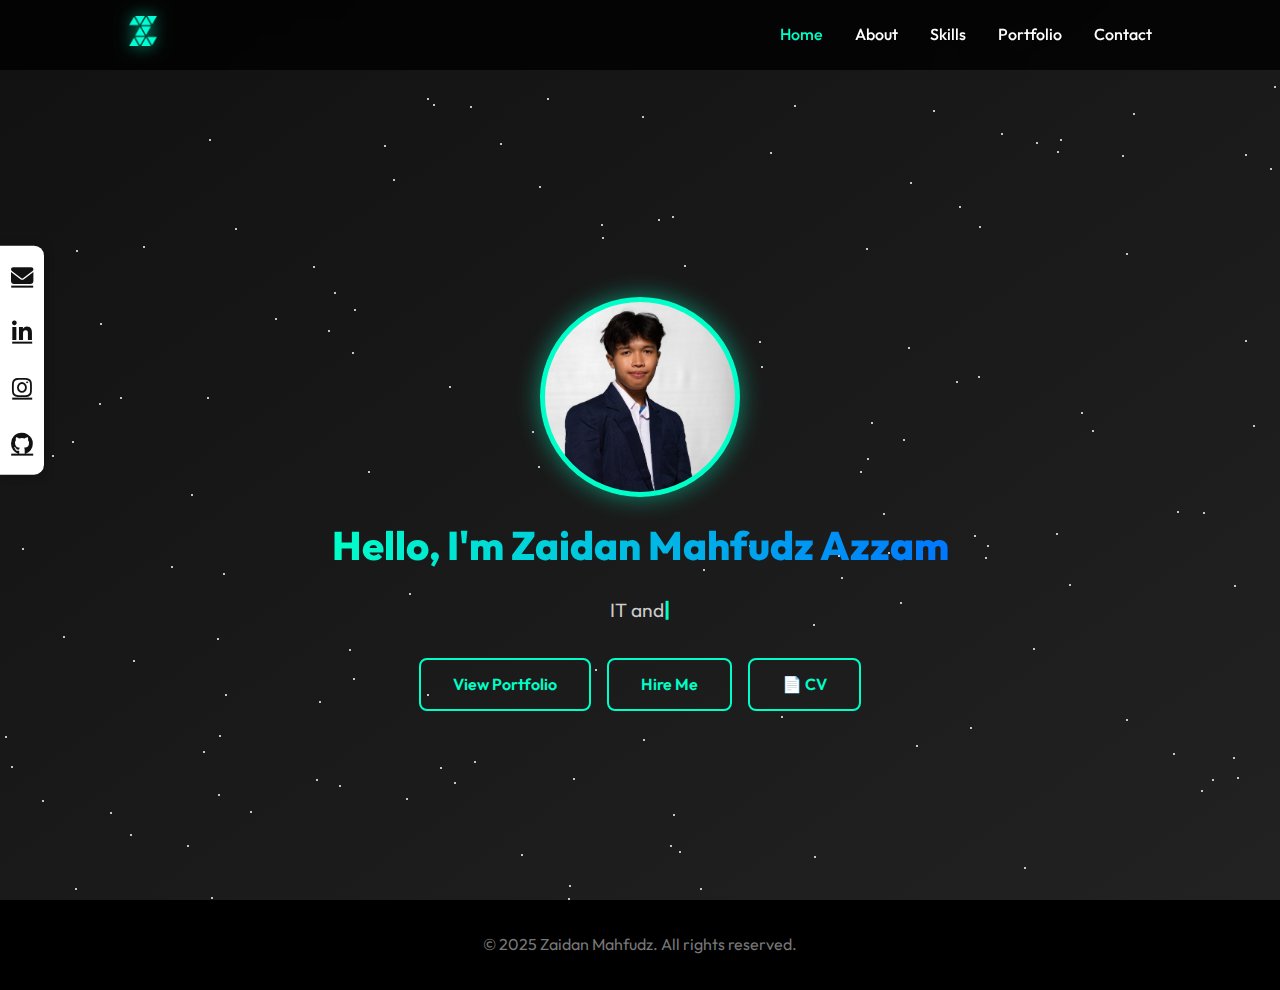
<file: index.html>
<!DOCTYPE html>
<html lang="en">
<head>
  <meta charset="UTF-8" />
  <meta name="viewport" content="width=device-width, initial-scale=1.0" />
  <title>
    <img src="assets/icons/z.png"/>
  </title>
  <link href="https://fonts.googleapis.com/css2?family=Outfit:wght@400;600;800&display=swap" rel="stylesheet">
  <link rel="stylesheet" href="CSS/style.css">
  <link rel="stylesheet" href="https://cdnjs.cloudflare.com/ajax/libs/font-awesome/6.5.0/css/all.min.css">
  <link rel="stylesheet" href="https://unpkg.com/aos@2.3.1/dist/aos.css" />
</head>
<body>
  <header>
    <div class="stack-logo">
      <img src="assets/icons/z.png"/>
    </div>
    <nav class="nav-links">
      <ul>
        <li><a href="index.html" class="active">Home</a></li>
        <li><a href="about.html">About</a></li>
        <li><a href="skills.html">Skills</a></li>
        <li><a href="portfolio.html">Portfolio</a></li>
        <li><a href="contact.html">Contact</a></li>
      </ul>
    </nav>
    <div class="hamburger" id="hamburger">
  <span></span>
  <span></span>
  <span></span>
</div>
<nav class="nav-menu" id="navMenu">
  <a href="index.html">Home</a>
  <a href="about.html">About</a>
  <a href="skills.html">Skills</a>
  <a href="portfolio.html">Portfolio</a>
  <a href="contact.html">Contact</a>
</nav>
  </header>

  <section id="home" class="hero" data-aos="zoom-in">
    <div class="stars" id="stars-container"></div>
    <div class="photo-mask"></div>
    <h2>Hello, I'm Zaidan Mahfudz Azzam</h2>
    <p class="hero-subtitle">
      <span id="typing-text"></span><span class="cursor">|</span>
    </p>
    <div class="buttons">
      <a href="portfolio.html">View Portfolio</a>
      <a href="contact.html">Hire Me</a>
      <a href="assets/CV_Zaidan_Mahfudz_Azzam.pdf" download class="btn">📄 CV</a>
    </div>
  <div class="social-sidebar">
  <a href="mailto:zaidanmahfudz26@gmail.com" target="_blank"><i class="fas fa-envelope"></i></a>
  <a href="https://linkedin.com/in/zaidanmahfudz" target="_blank"><i class="fab fa-linkedin-in"></i></a>
  <a href="https://instagram.com/zaanmhfdz" target="_blank"><i class="fab fa-instagram"></i></a>
  <a href="https://github.com/ZaanmaVerse" target="_blank"><i class="fab fa-github"></i></a>
  </div>
  </section>

  <footer>
    &copy; 2025 Zaidan Mahfudz. All rights reserved.
  </footer>

  <script src="https://unpkg.com/aos@2.3.1/dist/aos.js"></script>
  <script src="JS/script.js"></script>
  <script>
    AOS.init({ duration: 1200, once: true });
  </script>
</body>
</html>
</file>
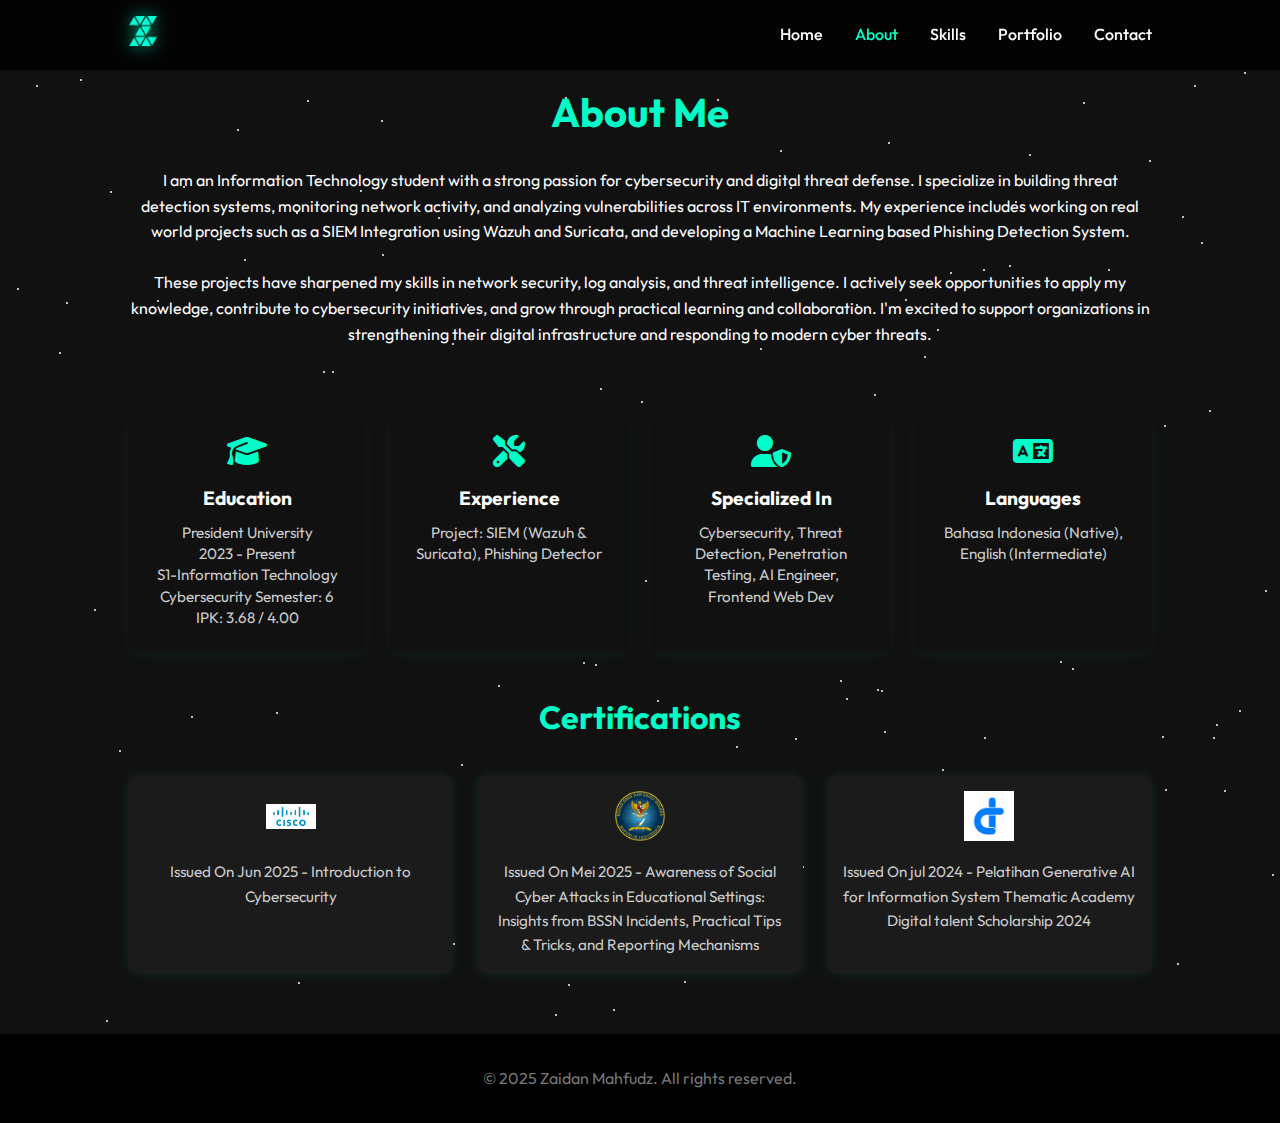
<file: about.html>
<!DOCTYPE html>
<html lang="en">
<head>
  <meta charset="UTF-8" />
  <meta name="viewport" content="width=device-width, initial-scale=1.0" />
  <title>Zaidan Mahfudz - Website Portfolio</title>
  <link href="https://fonts.googleapis.com/css2?family=Outfit:wght@400;600;800&display=swap" rel="stylesheet">
  <link rel="stylesheet" href="CSS/style.css">
  <link rel="stylesheet" href="https://cdnjs.cloudflare.com/ajax/libs/font-awesome/6.5.0/css/all.min.css">
  <link rel="stylesheet" href="https://unpkg.com/aos@2.3.1/dist/aos.css" />
  <link rel="icon" type="image/x-icon" href="assets/icons/favicon.ico">
</head>
<body>
  <header>
    <div class="stack-logo">
      <img src="assets/icons/z.png"/>
    </div>
    <nav class="nav-links">
      <ul>
        <li><a href="index.html">Home</a></li>
        <li><a href="about.html" class="active">About</a></li>
        <li><a href="skills.html">Skills</a></li>
        <li><a href="portfolio.html">Portfolio</a></li>
        <li><a href="contact.html">Contact</a></li>
      </ul>
    </nav>
    <div class="hamburger" id="hamburger">
  <span></span>
  <span></span>
  <span></span>
</div>
<nav class="nav-menu" id="navMenu">
  <a href="index.html">Home</a>
  <a href="about.html">About</a>
  <a href="skills.html">Skills</a>
  <a href="portfolio.html">Portfolio</a>
  <a href="contact.html">Contact</a>
</nav>
  </header>

  <section id="about" data-aos="fade-up" class="badges">
    <div class="stars" id="stars-container"></div>
    <h2>About Me</h2>
    <p>
      I am an Information Technology student with a strong passion for cybersecurity and digital threat defense.
      I specialize in building threat detection systems, monitoring network activity, and analyzing vulnerabilities across IT environments. 
      My experience includes working on real world projects such as a SIEM Integration using Wazuh and Suricata, and developing a Machine Learning based Phishing Detection System.
    </p>
    <br>
    <p>
      These projects have sharpened my skills in network security, log analysis, and threat intelligence. 
      I actively seek opportunities to apply my knowledge, contribute to cybersecurity initiatives, and grow through practical learning and collaboration. 
      I'm excited to support organizations in strengthening their digital infrastructure and responding to modern cyber threats.
    </p>
    <div class="summary-cards">
  <div class="card">
    <i class="fas fa-graduation-cap"></i>
    <h4>Education</h4>
    <p>President University</p>
    <p>2023 - Present</p>
    <p>S1-Information Technology</p>
    <p>Cybersecurity Semester: 6</p>
    <p>IPK: 3.68 / 4.00</p>
  </div>
  <div class="card">
    <i class="fas fa-tools"></i>
    <h4>Experience</h4>
    <p>Project: SIEM (Wazuh & Suricata), Phishing Detector</p>
  </div>
  <div class="card">
    <i class="fas fa-user-shield"></i>
    <h4>Specialized In</h4>
    <p>Cybersecurity, Threat Detection, Penetration Testing, AI Engineer, Frontend Web Dev</p>
  </div>
  <div class="card">
    <i class="fas fa-language"></i>
    <h4>Languages</h4>
    <p>Bahasa Indonesia (Native), English (Intermediate)</p>
  </div>
  </div>
    <h2></h2>
    <h2 class="section-title">Certifications</h2>
  <div class="badge-grid">
    <div class="badge-item">
      <img src="assets/images/cisco.png" alt="Cisco Certified">
      <span>Issued On Jun 2025 - Introduction to Cybersecurity</span>
    </div>
    <div class="badge-item">
      <img src="assets/images/BSSN.png" alt="BSS Certified">
      <span>
        Issued On Mei 2025 - Awareness of Social Cyber Attacks in Educational Settings: Insights from BSSN Incidents, Practical Tips & Tricks, and Reporting Mechanisms</span>
    </div>
    <div class="badge-item">
      <img src="assets/images/digitalent.png" alt="DigitalentXKominfo Certified">
      <span>
        Issued On jul 2024 - Pelatihan Generative AI for Information System Thematic Academy Digital talent Scholarship 2024</span>
    </div>
  </div>
  </section>

  <footer>
    &copy; 2025 Zaidan Mahfudz. All rights reserved.
  </footer>

  <script src="https://unpkg.com/aos@2.3.1/dist/aos.js"></script>
  <script src="JS/script.js"></script>
  <script>
    AOS.init({ duration: 1200, once: true });
  </script>
</body>
</html>
</file>
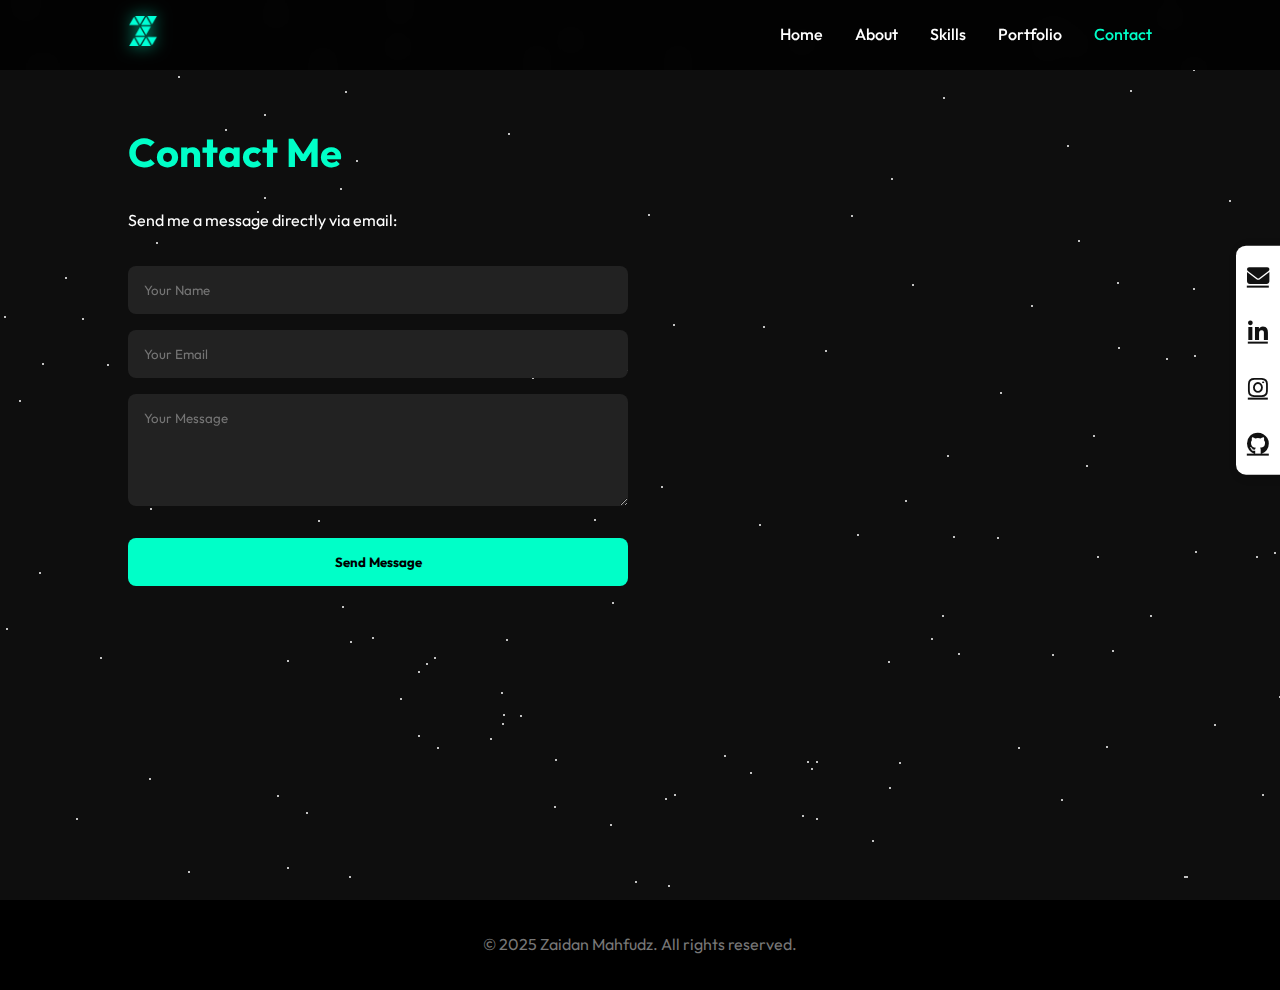
<file: contact.html>
<!DOCTYPE html>
<html lang="en">
<head>
  <meta charset="UTF-8" />
  <meta name="viewport" content="width=device-width, initial-scale=1.0" />
  <title>Zaidan Mahfudz - Website Portfolio</title>
  <link href="https://fonts.googleapis.com/css2?family=Outfit:wght@400;600;800&display=swap" rel="stylesheet">
  <link rel="stylesheet" href="CSS/style.css">
  <link rel="stylesheet" href="https://cdnjs.cloudflare.com/ajax/libs/font-awesome/6.5.0/css/all.min.css">
  <link rel="stylesheet" href="https://unpkg.com/aos@2.3.1/dist/aos.css" />
  <link rel="icon" type="image/x-icon" href="assets/icons/favicon.ico">
</head>
<body>
  <header>
    <div class="stack-logo">
      <img src="assets/icons/z.png"/>
    </div>
    <nav class="nav-links">
      <ul>
        <li><a href="index.html">Home</a></li>
        <li><a href="about.html">About</a></li>
        <li><a href="skills.html">Skills</a></li>
        <li><a href="portfolio.html">Portfolio</a></li>
        <li><a href="contact.html" class="active">Contact</a></li>
      </ul>
    </nav>
    <div class="hamburger" id="hamburger">
  <span></span>
  <span></span>
  <span></span>
</div>
<nav class="nav-menu" id="navMenu">
  <a href="index.html">Home</a>
  <a href="about.html">About</a>
  <a href="skills.html">Skills</a>
  <a href="portfolio.html">Portfolio</a>
  <a href="contact.html">Contact</a>
</nav>
  </header>

  <section id="contact" class="contact-section" data-aos="fade-down">
    <div class="stars" id="stars-container"></div>
  <div class="contact-container">
  <h2>Contact Me</h2>
  <p>Send me a message directly via email:</p>
  
  <form action="https://formspree.io/f/mrbkoqep" method="POST" class="contact-form">
    <input type="text" name="name" placeholder="Your Name" required />
    <input type="email" name="email" placeholder="Your Email" required />
    <textarea name="message" placeholder="Your Message" rows="5" required></textarea>
    <div class="g-recaptcha" data-sitekey="6LfjgnErAAAAANVJCUmGRXTkFFRz7ufK6s6azGpB"></div>
    <button type="submit">Send Message</button>
  </form>
  </div>
    
  <div class="social-sidebar1">
  <a href="mailto:zaidanmahfudz26@gmail.com" target="_blank"><i class="fas fa-envelope"></i></a>
  <a href="https://linkedin.com/in/zaidanmahfudz" target="_blank"><i class="fab fa-linkedin-in"></i></a>
  <a href="https://instagram.com/zaanmhfdz" target="_blank"><i class="fab fa-instagram"></i></a>
  <a href="https://github.com/ZaanmaVerse" target="_blank"><i class="fab fa-github"></i></a>
  </div>
  </section>

  <footer>
    &copy; 2025 Zaidan Mahfudz. All rights reserved.
  </footer>

  <script src="https://unpkg.com/aos@2.3.1/dist/aos.js"></script>
  <script src="https://www.google.com/recaptcha/api.js" async defer></script>
  <script src="JS/script.js"></script>
  <script src="JS/script.js"></script>
  <script>
    AOS.init({ duration: 1200, once: true });
  </script>
</body>
</html>
</file>
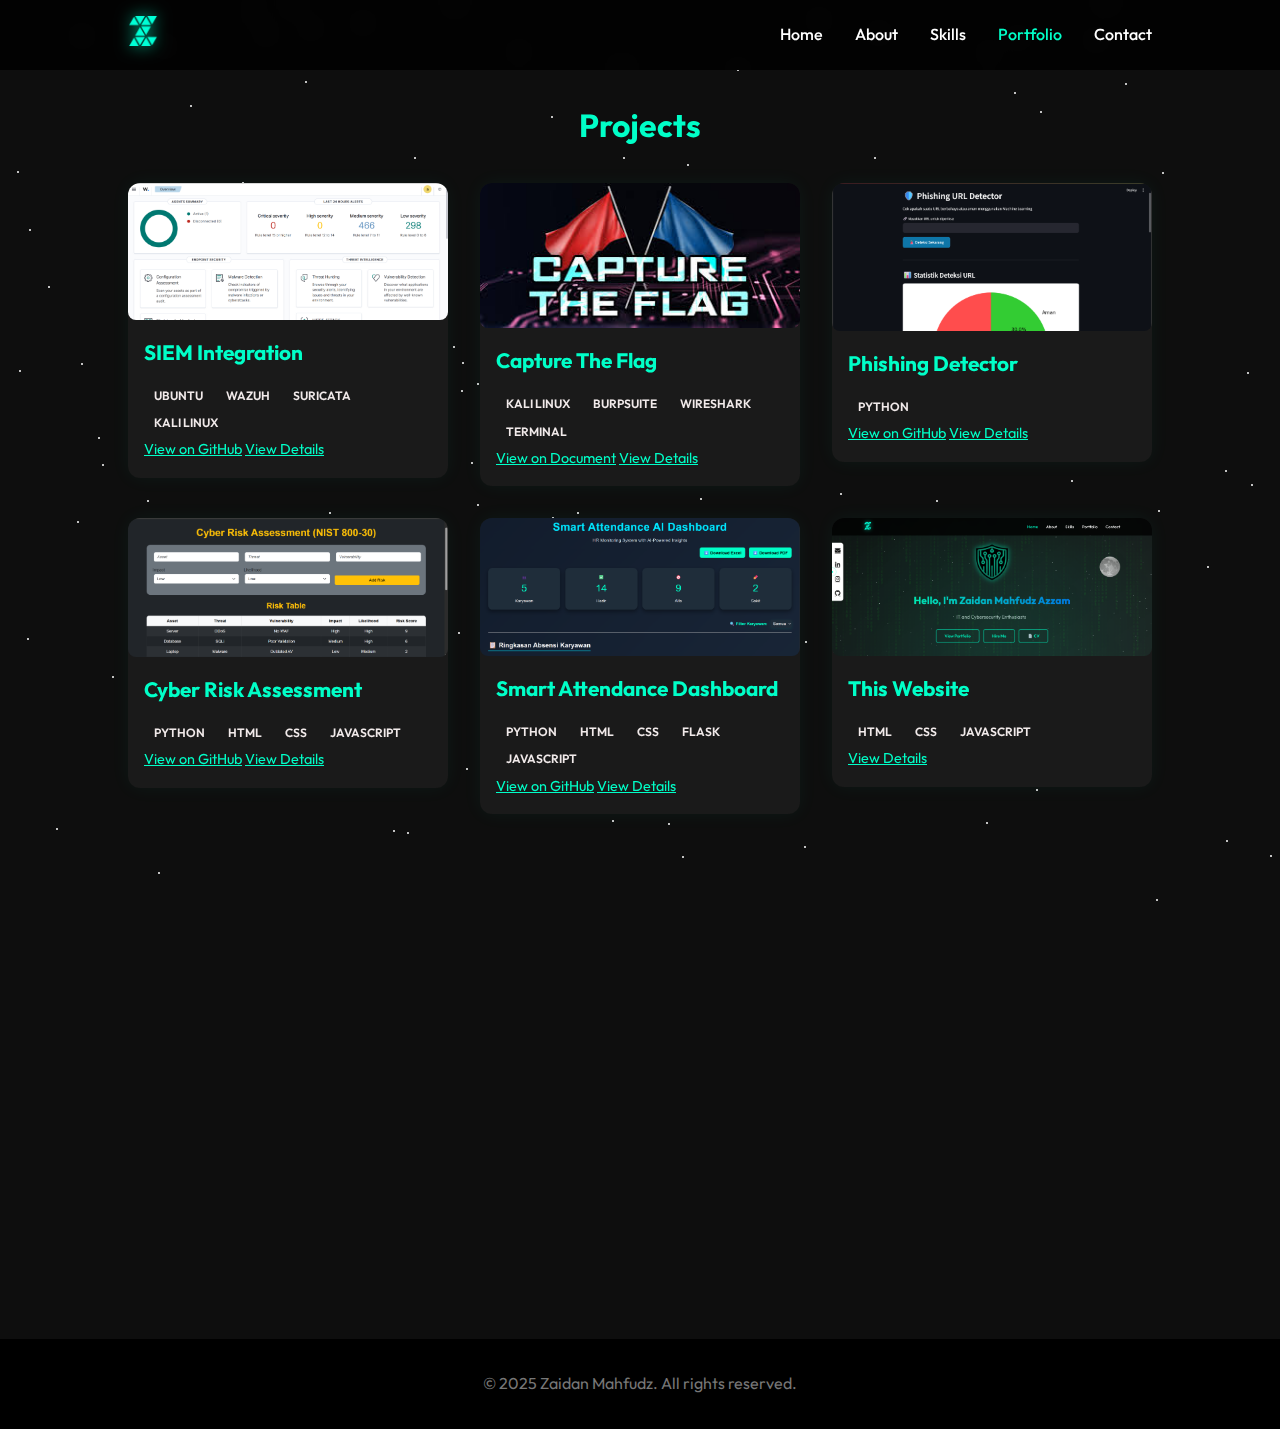
<file: portfolio.html>
<!DOCTYPE html>
<html lang="en">
<head>
  <meta charset="UTF-8" />
  <meta name="viewport" content="width=device-width, initial-scale=1.0" />
  <title>Zaidan Mahfudz - Website Portfolio</title>
  <link href="https://fonts.googleapis.com/css2?family=Outfit:wght@400;600;800&display=swap" rel="stylesheet">
  <link rel="stylesheet" href="CSS/style.css">
  <link rel="stylesheet" href="https://cdnjs.cloudflare.com/ajax/libs/font-awesome/6.5.0/css/all.min.css">
  <link rel="stylesheet" href="https://unpkg.com/aos@2.3.1/dist/aos.css" />
  <link rel="icon" type="image/x-icon" href="assets/icons/favicon.ico">
</head>
<body>
  <div class="cursor-dot"></div>
  <div class="cursor-outline"></div>

  <header>
    <div class="stack-logo">
      <img src="assets/icons/z.png"/>
    </div>
    <nav class="nav-links">
      <ul>
        <li><a href="index.html">Home</a></li>
        <li><a href="about.html">About</a></li>
        <li><a href="skills.html">Skills</a></li>
        <li><a href="portfolio.html" class="active">Portfolio</a></li>
        <li><a href="contact.html">Contact</a></li>
      </ul>
    </nav>
    <div class="hamburger" id="hamburger">
  <span></span>
  <span></span>
  <span></span>
</div>
<nav class="nav-menu" id="navMenu">
  <a href="index.html">Home</a>
  <a href="about.html">About</a>
  <a href="skills.html">Skills</a>
  <a href="portfolio.html">Portfolio</a>
  <a href="contact.html">Contact</a>
</nav>
  </header>

  <section id="portfolio">
    <div class="stars" id="stars-container"></div>
    <h2 class="section-title" data-aos="zoom-out">Projects</h2>
    <div class="project-grid">
      <div class="project-card" data-aos="zoom-out" onclick="openModal('modal1')">
        <div class="project-image-container">
          <img src="assets/images/wazuh.png" alt="Wazuh SIEM">
        </div>
        <div class="card-content">
          <h3>SIEM Integration</h3>
          <div class="tech-badges">
            <span class="badge logo">UBUNTU</span>
            <span class="badge logo">WAZUH</span>
            <span class="badge logo">SURICATA</span>
            <span class="badge logo">KALI LINUX</span>
          </div>
          <a href="https://github.com/ZaanmaVerse/Wazuh-setup-lab" target="_blank">View on GitHub</a>
          <a href="#details" class="view-details-link">View Details</a>
        </div>
      </div>
      <div class="project-card" data-aos="zoom-out" onclick="openModal('modal2')">
        <div class="project-image-container">
          <img src="assets/images/CTF.jpeg" alt="Chatbot UMKM">
        </div>
        <div class="card-content">
          <h3>Capture The Flag</h3>
          <div class="tech-badges">
            <span class="badge logo">KALI LINUX</span>
            <span class="badge logo">BURPSUITE</span>
            <span class="badge logo">WIRESHARK</span>
            <span class="badge logo">TERMINAL</span>
          </div>
          <a href="https://drive.google.com/file/d/1idkpjALi8a_qTMUIl29eH6oU8L3_DmKQ/view?usp=sharing">View on Document</a>
          <a href="#details" class="view-details-link">View Details</a>
        </div>
      </div>
      <div class="project-card" data-aos="zoom-out" onclick="openModal('modal3')">
        <div class="project-image-container">
          <img src="assets/images/phising.png" alt="Phishing Detector">
        </div>
        <div class="card-content">
          <h3>Phishing Detector</h3>
          <div class="tech-badges">
            <span class="badge logo">PYTHON</span>
          </div>
          <a href="https://github.com/ZaanmaVerse/Phishing-detector" target="_blank">View on GitHub</a>
          <a href="#details" class="view-details-link">View Details</a>
        </div>
      </div>
      <div class="project-card" data-aos="zoom-out" onclick="openModal('modal4')">
        <div class="project-image-container">
          <img src="assets/images/Risk Assessment.png" alt="Phishing Detector">
        </div>
        <div class="card-content">
          <h3>Cyber Risk Assessment</h3>
          <div class="tech-badges">
            <span class="badge logo">PYTHON</span>
            <span class="badge logo">HTML</span>
            <span class="badge logo">CSS</span>
            <span class="badge logo">JAVASCRIPT</span>
          </div>
          <a href="https://github.com/ZaanmaVerse/cyber-risk-assessment" target="_blank">View on GitHub</a>
          <a href="#details" class="view-details-link">View Details</a>
        </div>
      </div>
      <div class="project-card" data-aos="zoom-out" onclick="openModal('modal5')">
        <div class="project-image-container">
          <img src="assets/images/AI.png" alt="Smart Attendance Dashboard">
        </div>
        <div class="card-content">
          <h3>Smart Attendance Dashboard</h3>
          <div class="tech-badges">
            <span class="badge logo">PYTHON</span>
            <span class="badge logo">HTML</span>
            <span class="badge logo">CSS</span>
            <span class="badge logo">FLASK</span>
            <span class="badge logo">JAVASCRIPT</span>
          </div>
          <a href="https://github.com/ZaanmaVerse/Smart-Attendance-Dashboard" target="_blank">View on GitHub</a>
          <a href="#details" class="view-details-link">View Details</a>
        </div>
      </div>
      <div class="project-card" data-aos="zoom-out" onclick="openModal('modal6')">
        <div class="project-image-container">
          <img src="assets/images/WebPorto.png" alt="This Website">
        </div>
        <div class="card-content">
          <h3>This Website</h3>
          <div class="tech-badges">
            <span class="badge logo">HTML</span>
            <span class="badge logo">CSS</span>
            <span class="badge logo">JAVASCRIPT</span>
          </div>
          <a href="#details" class="view-details-link">View Details</a>
        </div>
      </div>
      <div class="project-card" data-aos="zoom-out" onclick="openModal('modal7')">
        <div class="project-image-container">
          <img src="assets/images/Wumpus.png" alt="Wumpus Game">
        </div>
        <div class="card-content">
          <h3>Wumpus Game</h3>
          <div class="tech-badges">
            <span class="badge logo">HTML</span>
            <span class="badge logo">CSS</span>
            <span class="badge logo">JAVASCRIPT</span>
          </div>
          <a href="https://github.com/kunospw/wumpus-world" target="_blank">View on GitHub</a>
          <a href="#details" class="view-details-link">View Details</a>
        </div>
      </div>
      <div class="project-card" data-aos="zoom-out" onclick="openModal('modal8')">
        <div class="project-image-container">
          <img src="assets/images/cat.gif" alt="TO-BE ADDED">
        </div>
        <div class="card-content">
          <h3>TO-BE ADDED</h3>
          <a href="#">Coming Soon</a>
          <a href="#details" class="view-details-link">View Details</a>
        </div>
      </div>
      <div class="project-card" data-aos="zoom-out" onclick="openModal('modal9')">
        <div class="project-image-container">
          <img src="assets/images/cat1.gif" alt="TO-BE ADDED">
        </div>
        <div class="card-content">
          <h3>TO-BE ADDED</h3>
          <a href="#">Coming Soon</a>
          <a href="#details" class="view-details-link">View Details</a>
        </div>
      </div>
    </div>
  </div>

  <div id="modal1" class="modal">
    <div class="modal-content">
      <span class="close" onclick="closeModal('modal1')">&times;</span>
      <h3 class="modal-title">SIEM Integration</h3>
      <img src="assets/images/Wazuhx.png" alt="Detail Project 1" style="width:100%;margin-top:1rem;border-radius:8px;">
      <p>This project demonstrates the integration of Wazuh (HIDS) and Suricata (NIDS) in a simulated lab environment to detect and analyze security threats in real-time.</p>
      <div class="tech-badges">
            <span class="badge logo">UBUNTU</span>
            <span class="badge logo">WAZUH</span>
            <span class="badge logo">SURICATA</span>
            <span class="badge logo">kALI LINUX</span>
          </div>
    </div>
  </div>

  <div id="modal2" class="modal">
    <div class="modal-content">
      <span class="close" onclick="closeModal('modal2')">&times;</span>
      <h3 class="modal-title">Capture The Flag</h3>
      <img src="assets/images/capture-the-flag.png" alt="Detail Project 2" style="width:100%;margin-top:1rem;border-radius:8px;">
      <p>This Capture The Flag (CTF) event is designed as a comprehensive learning platform to develop and assess practical skills across various domains of cybersecurity. The challenges are categorized into key areas, each representing a distinct field of expertise. The Web Exploitation category includes tasks such as gottagofast, broken-eh, and Recruitprogrammer, which focus on identifying and exploiting vulnerabilities in web applications, including SQL Injection, Command Injection, and misconfigurations in authentication and authorization mechanisms. The OSINT (Open Source Intelligence) category, with challenges like Find My Friend and namejumpheadbang, emphasizes the ability to gather information from publicly accessible sources such as social media and websites, closely reflecting real-world cyber investigation techniques. Meanwhile, the Cryptography category, represented by challenges like XORry and Triple Threat, engages participants in solving both classical and modern encryption puzzles, often involving weaknesses in symmetric ciphers and flawed RSA implementations.
The Forensics category immerses participants in complex digital investigation scenarios involving disk images (AD1), network captures (PCAP), and multimedia files, where they apply skills such as metadata analysis (EXIF), data carving, steganographic detection, and log interpretation. The Miscellaneous category introduces logic-based and non-conventional challenges that test participants' lateral thinking and creativity beyond standard technical frameworks.
Overall, this CTF is structured to build critical competencies such as vulnerability analysis, manual exploitation, and proficiency with industry-standard tools including Burp Suite, Wireshark, FTK Imager, Steghide, Python, and HxD. Participants not only learn how to detect and understand system weaknesses but also practice safe exploitation techniques to retrieve sensitive data such as flags. With its holistic and realistic approach, this CTF serves as an ideal medium for anyone seeking to deepen their hands-on understanding of cybersecurity from offensive, defensive, and investigative perspectives.</p>
      <div class="tech-badges">
        <span class="badge logo">KALI LINUX</span>
        <span class="badge logo">BURPSUITE</span>
        <span class="badge logo">WIRESHARK</span>
        <span class="badge logo">TERMINAL</span>
      </div>
    </div>
  </div>

  <div id="modal3" class="modal">
    <div class="modal-content">
      <span class="close" onclick="closeModal('modal3')">&times;</span>
      <h3 class="modal-title">Phishing Detector</h3>
      <img src="assets/images/PhisingDX.png" alt="Detail Project 3" style="width:100%;margin-top:1rem;border-radius:8px;">
      <p>Phishing Detector is a Machine Learning-based project developed to detect phishing attacks through both URLs and email content. This project aims to help individuals and organizations identify potential cyber threats automatically and efficiently.

The system is built using the Python programming language, utilizing Machine Learning algorithms (Scikit-learn) to learn patterns from existing phishing datasets. For URL detection, features such as URL length, the number of suspicious symbols, and domain structure are analyzed to classify whether a link is harmful or safe. For email detection, the system processes the text content of emails using Natural Language Processing (NLP) techniques and TF-IDF vectorization to identify phrases or sentences commonly used in phishing.</p>
      <div class="tech-badges">
        <span class="badge logo">PYTHON</span>
      </div>
    </div>
  </div>

  <div id="modal4" class="modal">
    <div class="modal-content">
      <span class="close" onclick="closeModal('modal4')">&times;</span>
      <h3 class="modal-title">Cyber Risk Assessment</h3>
      <img src="assets/images/Risk Assessment1.png" alt="Detail Project 4" style="width:100%;margin-top:1rem;border-radius:8px;">
      <p>A web-based application designed to help organizations systematically identify and assess cybersecurity risks based on the NIST SP 800-30 Rev.1 framework. It features interactive risk input, dynamic risk visualization (Low–High), and PDF report export. Built using Python (Flask), SQLite, and Chart.js, this tool is ideal for IT security teams and compliance divisions.</p>
      <div class="tech-badges">
        <span class="badge logo">PYTHON</span>
        <span class="badge logo">HTML</span>
        <span class="badge logo">CSS</span>
        <span class="badge logo">JAVASCRIPT</span>
      </div>
    </div>
  </div>

  <div id="modal5" class="modal">
    <div class="modal-content">
      <span class="close" onclick="closeModal('modal5')">&times;</span>
      <h3 class="modal-title">Smart Attendance Dashboard</h3>
      <img src="assets/images/AI1.png" alt="Detail Project 5" style="width:100%;margin-top:1rem;border-radius:8px;">
      <p>Smart Attendance & Absence Detection System is an interactive web-based dashboard designed to efficiently monitor employee attendance and analyze absence behavior (alpha) using a simple AI/analytics approach.</p>
      <div class="tech-badges">
        <span class="badge logo">PYTHON</span>
        <span class="badge logo">HTML</span>
        <span class="badge logo">CSS</span>
        <span class="badge logo">FLASK</span>
        <span class="badge logo">JAVASCRIPT</span>
      </div>
    </div>
  </div>

  <div id="modal6" class="modal">
    <div class="modal-content">
      <span class="close" onclick="closeModal('modal6')">&times;</span>
      <h3 class="modal-title">This Website</h3>
      <img src="assets/images/WebPorto.png" alt="Detail Project 6" style="width:100%;margin-top:1rem;border-radius:8px;">
      <p>This portfolio website is designed with a modern, responsive, and interactive look to represent personal profile professionally. Featuring a dark theme with a starry outer space background, this website gives a futuristic and elegant impression. On the Home page, visitors are greeted with a personal photo, full name, and a brief description of my profession, as well as quick action buttons such as “View Portfolio,” “Hire Me,” and “Download CV.”</p>
      <div class="tech-badges">
        <span class="badge logo">HTML</span>
        <span class="badge logo">CSS</span>
        <span class="badge logo">JAVASCRIPT</span>
      </div>
    </div>
  </div>

  <div id="modal7" class="modal">
    <div class="modal-content">
      <span class="close" onclick="closeModal('modal7')">&times;</span>
      <h3 class="modal-title">Wumpus Game</h3>
      <img src="assets/images/Wumpus.png" alt="Detail Project 7" style="width:100%;margin-top:1rem;border-radius:8px;">
      <p>Wumpus Game is a grid-based game that I developed based on the classic concept from the world of artificial intelligence, namely Wumpus World. In this game, players control an agent or character who explores a mysterious cave divided into squares. Within the cave, there are various elements such as gold that must be found, Wumpus as a deadly monster that must be avoided, and holes that can trap the player. The game is designed with the main challenge being to make players use logic and indirect clues, such as the foul smell near Wumpus or the wind near the holes, to guess the location of dangers and make safe decisions. Players win if they successfully find the gold and exit safely, while the game ends if the player is trapped in a hole or eaten by the Wumpus. This project combines elements of logic programming, grid systems, and simple UI/UX, making it an excellent exercise in implementing AI concepts in the form of an interactive game.</p>
      <div class="tech-badges">
        <span class="badge logo">HTML</span>
        <span class="badge logo">CSS</span>
        <span class="badge logo">JAVASCRIPT</span>
      </div>
    </div>
  </div>

  <div id="modal8" class="modal">
    <div class="modal-content">
      <span class="close" onclick="closeModal('modal8')">&times;</span>
      <h3 class="modal-title">TO-BE ADDED</h3>
      <img src="assets/images/cat.gif" alt="Detail Project 8" style="width:100%;margin-top:1rem;border-radius:8px;">
      <p>TO-BE ADDED</p>
    </div>
  </div>

  <div id="modal9" class="modal">
    <div class="modal-content">
      <span class="close" onclick="closeModal('modal9')">&times;</span>
      <h3 class="modal-title">TO-BE ADDED</h3>
      <img src="assets/images/cat1.gif" alt="Detail Project 9" style="width:100%;margin-top:1rem;border-radius:8px;">
      <p>TO-BE ADDED</p>
    </div>
  </div>
</section>

  <footer>
    &copy; 2025 Zaidan Mahfudz. All rights reserved.
  </footer>

  <script src="https://unpkg.com/aos@2.3.1/dist/aos.js"></script>
  <script src="JS/script.js"></script>
  <script>
    AOS.init({ duration: 1200, once: true });
  </script>
</body>
</html>
</file>
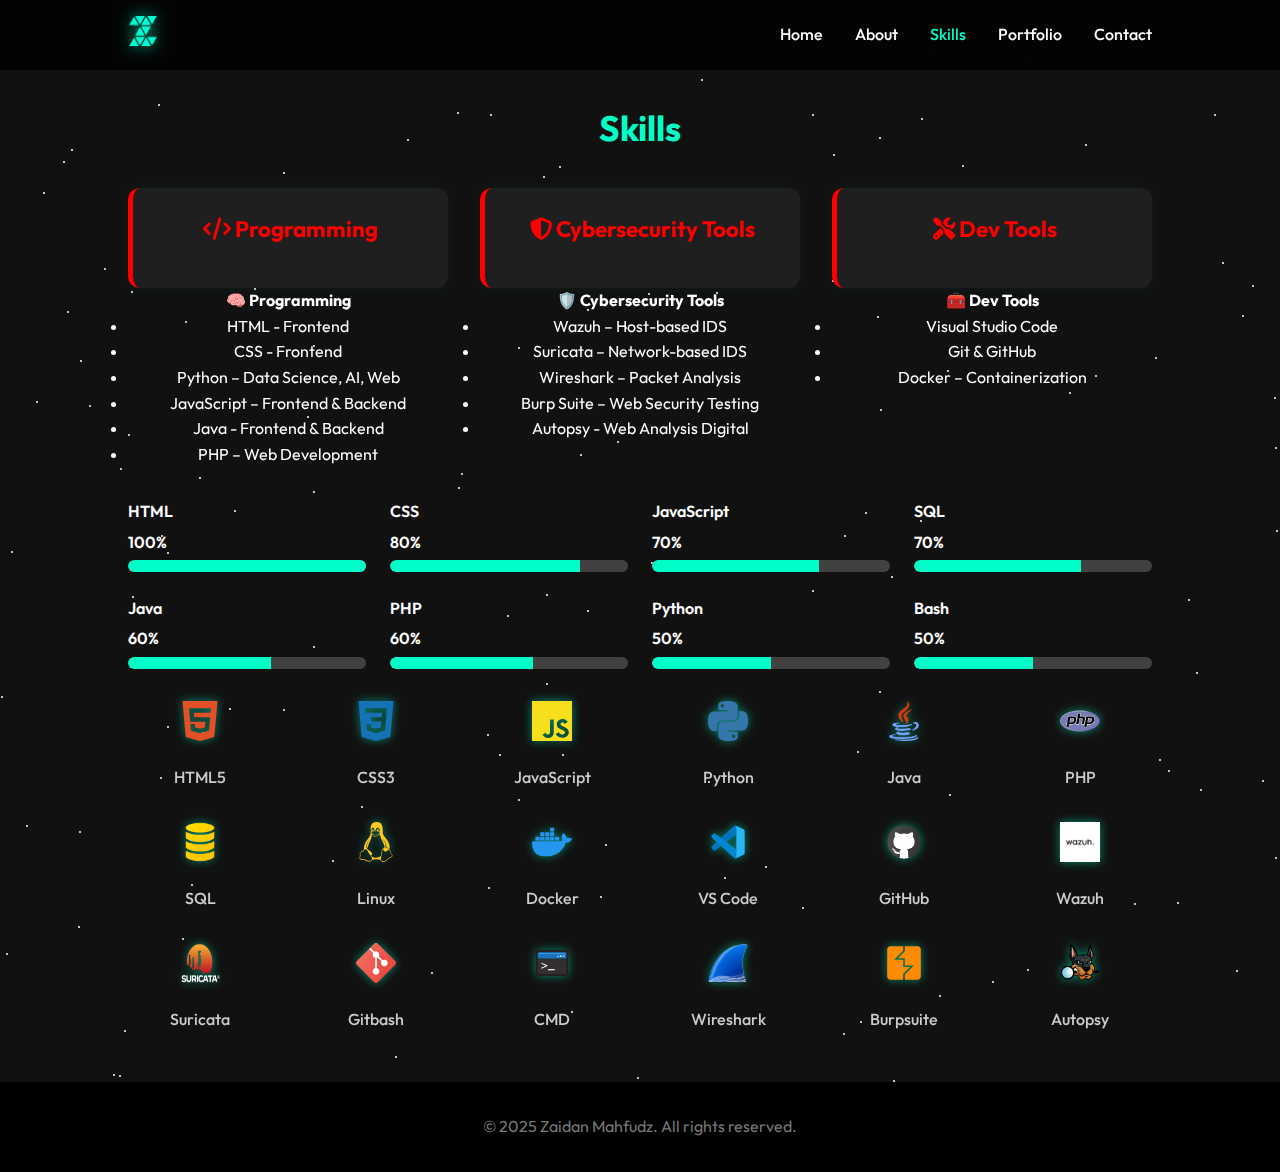
<file: skills.html>
<!DOCTYPE html>
<html lang="en">
<head>
  <meta charset="UTF-8" />
  <meta name="viewport" content="width=device-width, initial-scale=1.0" />
  <title>Zaidan Mahfudz - Website Portfolio</title>
  <link href="https://fonts.googleapis.com/css2?family=Outfit:wght@400;600;800&display=swap" rel="stylesheet">
  <link rel="stylesheet" href="CSS/style.css">
  <link rel="stylesheet" href="https://cdnjs.cloudflare.com/ajax/libs/font-awesome/6.5.0/css/all.min.css">
  <link rel="stylesheet" href="https://unpkg.com/aos@2.3.1/dist/aos.css" />
  <link rel="icon" type="image/x-icon" href="assets/icons/favicon.ico">
</head>
<body>
  <div class="cursor-dot"></div>
  <div class="cursor-outline"></div>

  <header>
    <div class="stack-logo">
      <img src="assets/icons/z.png"/>
    </div>
    <nav class="nav-links">
      <ul>
        <li><a href="index.html">Home</a></li>
        <li><a href="about.html">About</a></li>
        <li><a href="skills.html" class="active">Skills</a></li>
        <li><a href="portfolio.html">Portfolio</a></li>
        <li><a href="contact.html">Contact</a></li>
      </ul>
    </nav>
    <div class="hamburger" id="hamburger">
  <span></span>
  <span></span>
  <span></span>
</div>
<nav class="nav-menu" id="navMenu">
  <a href="index.html">Home</a>
  <a href="about.html">About</a>
  <a href="skills.html">Skills</a>
  <a href="portfolio.html">Portfolio</a>
  <a href="contact.html">Contact</a>
</nav>
  </header>

  <section id="skills" class="skills" id="techstack" data-aos="zoom-in" style="background:#111; padding: 100px 10% 50px;">
  <div class="stars" id="stars-container"></div>
  <h2>Skills</h2>
  <div class="skills-grid" data-aos="zoom-in">
  <div class="skill-card-container">
    <div class="skill-card" onclick="toggleSkill(this)">
      <h3><i class="fas fa-code"></i> Programming</h3>
    </div>
    <div class="skill-description">
      <h4>🧠 Programming</h4>
      <ul>
        <li>HTML - Frontend</li>
        <li>CSS - Frontend</li>
        <li>Python – Data Science, AI, Web</li>
        <li>JavaScript – Frontend & Backend</li>
        <li>Java - Frontend & Backend</li>
        <li>PHP – Web Development</li>
      </ul>
    </div>
  </div>

  <div class="skill-card-container">
    <div class="skill-card" onclick="toggleSkill(this)">
      <h3><i class="fas fa-shield-alt"></i> Cybersecurity Tools</h3>
    </div>
    <div class="skill-description">
      <h4>🛡️ Cybersecurity Tools</h4>
      <ul>
        <li>Wazuh – Host-based IDS</li>
        <li>Suricata – Network-based IDS</li>
        <li>Wireshark – Packet Analysis</li>
        <li>Burp Suite – Web Security Testing</li>
        <li>Autopsy - Web Analysis Digital</li>
      </ul>
    </div>
  </div>

  <div class="skill-card-container">
    <div class="skill-card" onclick="toggleSkill(this)">
      <h3><i class="fas fa-tools"></i> Dev Tools</h3>
    </div>
    <div class="skill-description">
      <h4>🧰 Dev Tools</h4>
      <ul>
        <li>Visual Studio Code</li>
        <li>Git & GitHub</li>
        <li>Docker – Containerization</li>
      </ul>
    </div>
  </div>
</div>
  <h2></h2>
  <div class="skills-container">
    <div class="skill">
      <span>HTML</span><span>100%</span>
      <div class="bar"><div class="fill" style="width:100%"></div></div>
    </div>
    <div class="skill">
      <span>CSS</span><span>80%</span>
      <div class="bar"><div class="fill" style="width:80%"></div></div>
    </div>
    <div class="skill">
      <span>JavaScript</span><span>70%</span>
      <div class="bar"><div class="fill" style="width:70%"></div></div>
    </div>
    <div class="skill">
      <span>SQL</span><span>70%</span>
      <div class="bar"><div class="fill" style="width:70%"></div></div>
    </div>
    <div class="skill">
      <span>Java</span><span>60%</span>
      <div class="bar"><div class="fill" style="width:60%"></div></div>
    </div>
    <div class="skill">
      <span>PHP</span><span>60%</span>
      <div class="bar"><div class="fill" style="width:60%"></div></div>
    </div>
    <div class="skill">
      <span>Python</span><span>50%</span>
      <div class="bar"><div class="fill" style="width:50%"></div></div>
    </div>
    <div class="skill">
      <span>Bash</span><span>50%</span>
      <div class="bar"><div class="fill" style="width:50%"></div></div>
    </div>
  </div>
  <div class="stack-grid">
    <div class="stack-item">
      <img src="assets/icons/html5.svg" alt="HTML5" />
      <span>HTML5</span>
    </div>
    <div class="stack-item">
      <img src="assets/icons/css3.svg" alt="CSS3" />
      <span>CSS3</span>
    </div>
    <div class="stack-item">
      <img src="assets/icons/javascript.svg" alt="JavaScript" />
      <span>JavaScript</span>
    </div>
    <div class="stack-item">
      <img src="assets/icons/python.svg" alt="Python" />
      <span>Python</span>
    </div>
    <div class="stack-item">
      <img src="assets/icons/java.png" alt="java" />
      <span>Java</span>
    </div>
    <div class="stack-item">
      <img src="assets/icons/php.png" alt="php" />
      <span>PHP</span>
    </div>
    <div class="stack-item">
      <img src="assets/icons/sql.png" alt="SQL" />
      <span>SQL</span>
    </div>
    <div class="stack-item">
      <img src="assets/icons/linux.svg" alt="Linux" />
      <span>Linux</span>
    </div>
    <div class="stack-item">
      <img src="assets/icons/docker.svg" alt="Docker" />
      <span>Docker</span>
    </div>
    <div class="stack-item">
      <img src="assets/icons/vscode.svg" alt="VS Code" />
      <span>VS Code</span>
    </div>
    <div class="stack-item">
      <img src="assets/icons/github.svg" alt="GitHub" />
      <span>GitHub</span>
    </div>
    <div class="stack-item">
      <img src="assets/icons/wazuh.jpeg" alt="Wazuh" />
      <span>Wazuh</span>
    </div>
    <div class="stack-item">
      <img src="assets/icons/suricata.png" alt="suricata" />
      <span>Suricata</span>
    </div>
    <div class="stack-item">
      <img src="assets/icons/gitbash.png" alt="Gitbash" />
      <span>Gitbash</span>
    </div>
    <div class="stack-item">
      <img src="assets/icons/terminal.png" alt="CMD" />
      <span>CMD</span>
    </div>
    <div class="stack-item">
      <img src="assets/icons/Wireshark.png" alt="wireshark" />
      <span>Wireshark</span>
    </div>
    <div class="stack-item">
      <img src="assets/icons/burpsuite.svg" alt="burpsuite" />
      <span>Burpsuite</span>
    </div>
    <div class="stack-item">
      <img src="assets/icons/autopsy.png" alt="autopsy" />
      <span>Autopsy</span>
    </div>
  </div>
  </section>

  <footer>
    &copy; 2025 Zaidan Mahfudz. All rights reserved.
  </footer>

  <script src="https://unpkg.com/aos@2.3.1/dist/aos.js"></script>
  <script src="JS/script.js"></script>
  <script>
    AOS.init({ duration: 1200, once: true });
  </script>
</body>
</html>
</file>
<file: CSS/style.css>
/* Global Styles */
* {
  margin: 0;
  padding: 0;
  box-sizing: border-box;
  font-family: 'Outfit', sans-serif;
}

body {
  background-color: #0e0e0e;
  color: #fff;
  line-height: 1.6;
}

.stars {
  width: 100%;
  height: 100%;
  background: transparent;
  position: fixed;
  top: 0;
  left: 0;
  z-index: -1;
}

.star {
  width: 2px;
  height: 2px;
  background: white;
  position: absolute;
  border-radius: 50%;
  animation: twinkle 2s infinite ease-in-out;
}

@keyframes twinkle {
  0%, 100% { opacity: 0.3; }
  50% { opacity: 1; }
}

.stack-logo {
  animation: floatY 5s ease-in-out infinite;
  transition: transform 0.4s ease, box-shadow 0.4s ease;
  will-change: transform;
}

.stack-logo img {
  width: 30px;
  height: 30px;
  animation: spin 0s linear infinite;
  filter: drop-shadow(0 0 8px #00ffc8b0);
  transition: filter 0.3s ease;
}

/* NAVIGATION */
.nav-links {
  display: flex;
  gap: 30px;
}

.hamburger {
  display: none;
  flex-direction: column;
  gap: 5px;
  cursor: pointer;
}

.hamburger span {
  width: 25px;
  height: 3px;
  background: white;
  transition: 0.3s;
}

/* Mobile nav menu (hidden by default) */
.mobile-menu {
  display: none;
  flex-direction: column;
  position: absolute;
  top: 70px;
  right: 20px;
  background: #111;
  padding: 20px;
  border-radius: 8px;
}

.mobile-menu a {
  color: white;
  text-decoration: none;
  margin-bottom: 10px;
}

/* Responsive Handling */
@media (max-width: 768px) {
  .nav-links {
    display: none;
  }

  .hamburger {
    display: flex;
  }
}

/* Hamburger default (hidden on desktop) */
.hamburger {
  display: none;
  cursor: pointer;
  flex-direction: column;
  gap: 6px;
  width: 30px;
}

.hamburger span {
  height: 3px;
  background: white;
  width: 100%;
  border-radius: 2px;
}

/* Nav menu mobile (hidden by default) */
.nav-menu {
  display: none;
  flex-direction: column;
  gap: 20px;
  position: absolute;
  top: 70px;
  right: 20px;
  background: #111;
  padding: 20px;
  border-radius: 8px;
}

.nav-menu a {
  color: white;
  text-decoration: none;
}

/* Active class for showing nav */
.nav-menu.active {
  display: flex;
}

/* RESPONSIVE ONLY */
@media (max-width: 768px) {
  .hamburger {
    display: flex;
  }

  nav ul {
    display: none;
  }
}


html {
  scroll-behavior: smooth;
}

header {
  position: fixed;
  top: 0;
  width: 100%;
  background-color: rgba(0, 0, 0, 0.8);
  backdrop-filter: blur(10px);
  display: flex;
  justify-content: space-between;
  align-items: center;
  padding: 1rem 10%;
  z-index: 1000;
}

.logo {
  font-size: 1.6rem;
  font-weight: 800;
  color: #00ffc8;
}

nav ul {
  display: flex;
  list-style: none;
  gap: 2rem;
}

nav ul li a {
  color: #fff;
  text-decoration: none;
  font-weight: 500;
  transition: color 0.3s;
}

nav ul li a:hover,
nav ul li a.active {
  color: #00ffc8;
}

section {
  padding: 120px 10% 60px;
  min-height: 100vh;
}

.hero {
  display: flex;
  flex-direction: column;
  align-items: center;
  justify-content: center;
  text-align: center;
  background: linear-gradient(145deg, #111, #222);
}

.hero h2 {
  font-size: 2.5rem;
  background: linear-gradient(to right, #00ffc8, #0077ff);
  -webkit-background-clip: text;
  -webkit-text-fill-color: transparent;
  font-weight: 800;
  margin: 1rem 0;
}

.hero p {
  font-size: 1.2rem;
  color: #ccc;
  max-width: 600px;
}

.buttons {
  display: flex;
  gap: 1rem;
  margin-top: 2rem;
}

.buttons a {
  padding: 0.75rem 2rem;
  border: 2px solid #00ffc8;
  border-radius: 8px;
  color: #00ffc8;
  font-weight: 600;
  text-decoration: none;
  transition: all 0.3s;
}

.buttons a:hover {
  background-color: #00ffc8;
  color: #000;
}

.photo-mask {
  margin-top: 3rem;
  width: 200px;
  height: 200px;
  border-radius: 50%;
  background: url('../assets/images/zaidan.jpg') center/cover;
  border: 5px solid #00ffc8;
  box-shadow: 0 0 25px rgba(0, 255, 200, 0.5);
  animation: float 6s ease-in-out infinite;
}

.about, .skills, .portfolio, .contact {
  background-color: #181818;
}

.social-icons {
  display: flex;
  justify-content: center;
  gap: 2rem;
  font-size: 2rem;
}

.social-icons a {
  color: #00ffc8;
  transition: transform 0.3s, color 0.3s;
}

.social-icons a:hover {
  transform: scale(1.2);
  color: #00c6a5;
}

h2 {
  font-size: 2.5rem;
  color: #00ffc8;
  margin-bottom: 1.5rem;
}

.about p {
  color: #ccc;
  font-size: 1.1rem;
  max-width: 800px;
}

.skills-grid {
  display: grid;
  grid-template-columns: repeat(auto-fit, minmax(250px, 1fr));
  gap: 2rem;
  margin-top: 2rem;
}

.skill-card {
  background: #1f1f1f;
  border-radius: 12px;
  padding: 1.5rem;
  box-shadow: 0 0 15px rgba(0, 255, 200, 0.05);
  transition: transform 0.4s ease, box-shadow 0.4s ease;
  border-left: 5px solid #ff0000;
}

.skill-card1 {
  background: #1f1f1f;
  border-radius: 12px;
  padding: 1.5rem;
  box-shadow: 0 0 15px rgba(0, 255, 200, 0.05);
  transition: transform 0.4s ease, box-shadow 0.4s ease;
  border-left: 5px solid #0026ff;
}

.skill-card2 {
  background: #1f1f1f;
  border-radius: 12px;
  padding: 1.5rem;
  box-shadow: 0 0 15px rgba(0, 255, 200, 0.05);
  transition: transform 0.4s ease, box-shadow 0.4s ease;
  border-left: 5px solid #00ffc8;
}

.skill-card:hover {
  transform: translateY(-10px);
  box-shadow: 0 0 25px rgba(0, 255, 200, 0.2);
}

.skill-card h3 {
  color: #ff0000;
  font-size: 1.4rem;
  margin-bottom: 1rem;
}

.skill-card1 h3 {
  color: #0026ff;
  font-size: 1.4rem;
  margin-bottom: 1rem;
}

.skill-card2 h3 {
  color: #00ffc8;
  font-size: 1.4rem;
  margin-bottom: 1rem;
}

.skill-card ul {
  list-style: none;
  padding: 0;
}

.skill-card ul li {
  margin-bottom: 0.5rem;
  color: #ccc;
  padding-left: 1rem;
  position: relative;
}

.skill-card ul li::before {
  content: \"•\";
  position: absolute;
  left: 0;
  color: #00ffc8;
}

.skills {
  background-color: #111;
  color: #ffff;
  padding: 80px 10%;
  text-align: center;
}

.skills h2 {
  text-align: center;
  font-size: 2.2rem;
  margin-bottom: 2rem;
  color: #00ffc8;
}

.skills-container {
  display: grid;
  grid-template-columns: repeat(auto-fit, minmax(200px, 1fr));
  gap: 1.5rem;
}

.skill {
  display: flex;
  flex-direction: column;
  font-weight: 600;
}

.skill span {
  display: flex;
  justify-content: space-between;
  font-size: 1rem;
  margin-bottom: 0.3rem;
}

.bar {
  width: 100%;
  background-color: #414141;
  border-radius: 20px;
  overflow: hidden;
  height: 12px;
}

.fill {
  height: 100%;
  background-color: #00ffc8;
  transition: width 1s ease-in-out;
  border-radius: 20px 0 0 20px;
}

.stack-grid {
  display: grid;
  grid-template-columns: repeat(auto-fit, minmax(120px, 1fr));
  gap: 2rem;
  margin-top: 2rem;
  text-align: center;
}

@keyframes spin {
  0%   { transform: rotate(0deg); }
  100% { transform: rotate(360deg); }
}

.stack-item {
  animation: floatY 5s ease-in-out infinite;
  transition: transform 0.4s ease, box-shadow 0.4s ease;
  will-change: transform;
}

.stack-item img {
  width: 60px;
  height: 60px;
  animation: spin 6s linear infinite;
  filter: drop-shadow(0 0 8px #00ffc8b0);
  transition: filter 0.3s ease;
}

.stack-item:hover {
  transform: scale(1.1);
  box-shadow: 0 0 25px rgba(0, 255, 200, 0.2);
}

.stack-item img {
  width: 40px;
  height: 40px;
  margin-bottom: 0.5rem;
  filter: drop-shadow(0 0 5px #00ffc880);
  transition: transform 0.3s ease, filter 0.3s ease;
}

.stack-item:hover img {
  transform: rotate(10deg) scale(1.2);
  filter: drop-shadow(0 0 10px #00ffc8);
}

.stack-item span {
  color: #ccc;
  margin-top: 0.5rem;
  display: block;
  font-weight: 500;
}

/* Animasi muncul */
@keyframes fadeInUp {
  from {
    opacity: 0;
    transform: translateY(20px);
  }
  to {
    opacity: 1;
    transform: translateY(0);
  }
}

#portfolio {
  padding: 100px 10% 60px;
  color: #fff;
  background: transparent;
}
.section-title {
  text-align: center;
  font-size: 2.5rem;
  color: #00ffc8;
  margin-bottom: 3rem;
}
.project-grid {
  display: grid;
  grid-template-columns: repeat(auto-fit, minmax(300px, 1fr));
  gap: 2rem;
  align-items: start;
}
.project-card {
  background: #1a1a1a;
  border-radius: 12px;
  overflow: hidden;
  box-shadow: 0 0 20px rgba(0, 255, 200, 0.05);
  transition: transform 0.4s ease, box-shadow 0.4s ease;
  display: block;
}
.project-card:hover {
  transform: translateY(-10px) scale(1.02);
  box-shadow: 0 10px 25px rgba(0, 255, 200, 0.3);
}
.project-card img {
  width: 100%;
  height: auto;
  object-fit: cover;
  display: block;
}
.project-image-container {
  overflow: hidden;
  border-radius: 8px;
}
.project-image-container img {
  width: 100%;
  display: block;
  transition: transform 0.5s ease;
}
.project-card:hover .project-image-container img {
  transform: scale(1.1);
}
.tech-badges {
  display: center;
  flex-wrap: wrap;
  gap: 0.5rem;
  margin-top: 0.8rem;
}

.badge {
  padding: 4px 10px;
  font-size: 0.75rem;
  border-radius: 12px;
  font-weight: 600;
  color: #f1eaea;
  display: inline-block;
}

/* Warna untuk masing-masing teknologi */
.badge.html {
  background-color: #e53935;
}
.badge.css {
  background-color: #00aaff;
}
.badge.javascript {
  background-color: #00990f;
}
.badge.python {
  background-color: #fe8700;
}
.badge.ubuntu {
  background-color: #8d4e00;
}
.badge.wazuh {
  background-color: #0080c0;
}
.badge.suricata {
  background-color: #c67a00;
}
.badge.kaliLinux {
  background-color: #4e4f50;
}
.card-content {
  padding: 1rem;
}
.card-content h3 {
  font-size: 1.3rem;
  margin-bottom: 0.5rem;
  color: #00ffc8;
}
.card-content p {
  font-size: 0.95rem;
  color: #ccc;
  margin-bottom: 0.8rem;
}
.card-content a {
  color: #00ffc8;
  text-decoration: underline;
  font-size: 0.9rem;
  transition: color 0.3s;
}
.card-content a:hover {
  color: #00c6a5;
}

.modal {
  display: none;
  position: fixed;
  z-index: 2000;
  padding-top: 80px;
  left: 0;
  top: 0;
  width: 100%;
  height: 100%;
  overflow: auto;
  background-color: rgba(0, 0, 0, 0.7);
}
.modal-content {
  background-color: #1e1e1e;
  margin: auto;
  padding: 20px;
  border-radius: 10px;
  width: 90%;
  max-width: 500px;
  color: #ffff;
  box-shadow: 0 0 20px rgba(0,255,200,0.1);
  animation: fadeInUp 0.4s ease;
}
.modal .modal-title {
  color: #00ffd5;
}
.modal .close {
  color: #00ffc8;
  float: right;
  font-size: 28px;
  font-weight: bold;
  cursor: pointer;
}
.modal .close:hover {
  color: #00c6a5;
}

.contact-form {
  max-width: 500px;
  margin-top: 2rem;
  display: flex;
  flex-direction: column;
  gap: 1rem;
}

.contact-form input,
.contact-form textarea {
  padding: 1rem;
  background: #222;
  border: none;
  border-radius: 8px;
  color: #fff;
}

.contact-form button {
  padding: 1rem;
  background: #00ffc8;
  color: #000;
  font-weight: bold;
  border: none;
  border-radius: 8px;
  cursor: pointer;
  transition: 0.3s ease;
}

.contact-form button:hover {
  background: #00c6a5;
}

.social-list {
  list-style: none;
  padding: 0;
  font-size: 1.2rem;
}

.social-list li {
  margin-bottom: 1rem;
}

.social-list i {
  margin-right: 10px;
  color: #00ffc8;
}

footer {
  text-align: center;
  padding: 2rem;
  background-color: #000;
  color: #777;
}

@keyframes float {
  0%, 100% { transform: translateY(0); }
  50% { transform: translateY(-20px); }
}

@media (max-width: 768px) {
  .hero h1 {
    font-size: 2.5rem;
  }
  nav ul {
    gap: 1rem;
  }
}

.social-sidebar {
  position: fixed;
  top: 40%;
  left: 0;
  transform: translateY(-50%);
  background: #fff;
  padding: 0.8rem 0.3rem;
  border-top-right-radius: 10px;
  border-bottom-right-radius: 10px;
  box-shadow: 2px 2px 10px rgba(0, 0, 0, 0.2);
  z-index: 1000;
  display: flex;
  flex-direction: column;
  gap: 1.3rem;
}

.social-sidebar a {
  color: #111;
  font-size: 1.4rem;
  padding: 0.4rem;
  display: flex;
  justify-content: center;
  align-items: center;
  transition: all 0.3s ease;
}

.social-sidebar a:hover {
  color: #00ffc8;
  transform: scale(1.2);
}

.social-sidebar1 {
  position: fixed;
  top: 40%;
  right: 0;
  transform: translateY(-50%);
  background: #fff;
  padding: 0.8rem 0.3rem;
  border-top-left-radius: 10px;
  border-bottom-left-radius: 10px;
  box-shadow: 2px 2px 10px rgba(0, 0, 0, 0.2);
  z-index: 1000;
  display: flex;
  flex-direction: column;
  gap: 1.3rem;
}

.social-sidebar1 a {
  color: #111;
  font-size: 1.4rem;
  padding: 0.4rem;
  display: flex;
  justify-content: center;
  align-items: center;
  transition: all 0.3s ease;
}

.social-sidebar1 a:hover {
  color: #00ffc8;
  transform: scale(1.2);
}

/* Toggle Button */
.theme-toggle {
  position: absolute;
  right: 2rem;
  top: 1rem;
}

.toggle-label {
  cursor: pointer;
  display: flex;
  align-items: center;
  gap: 0.5rem;
  font-size: 1.2rem;
  color: #00ffc8;
}

#theme-switch {
  display: none;
}

.badges {
  background-color: #111;
  padding: 80px 10% 60px;
  text-align: center;
}

.section-title {
  font-size: 2rem;
  color: #00ffc8;
  margin-bottom: 2rem;
}

.badge-grid {
  display: grid;
  grid-template-columns: repeat(auto-fit, minmax(180px, 1fr));
  gap: 1.5rem;
  justify-items: center;
}

.badge-item {
  background: #1b1b1b;
  border-radius: 12px;
  padding: 1rem;
  box-shadow: 0 0 12px rgba(0, 255, 200, 0.1);
  transition: transform 0.3s ease;
}

.badge-item:hover {
  transform: scale(1.05);
  transform: translateY(-10px);
  box-shadow: 0 6px 25px rgba(0, 255, 200, 0.2);
}

.badge-item img {
  width: 50px;
  height: 50px;
  margin-bottom: 0.5rem;
  object-fit: contain;
}

.badge-item span {
  display: block;
  color: #ccc;
  font-size: 0.95rem;
  margin-top: 0.2rem;
}

.hero-subtitle {
  font-size: 1.2rem;
  color: #ccc;
  max-width: 600px;
  margin: 0 auto;
  text-align: center;
}

.cursor {
  display: inline-block;
  color: #00ffc8;
  animation: blink 1s infinite;
  font-weight: bold;
  font-size: 1.3rem;
}

@keyframes blink {
  0%, 50% { opacity: 1; }
  51%, 100% { opacity: 0; }
}

.summary-cards {
  display: grid;
  grid-template-columns: repeat(auto-fit, minmax(230px, 1fr));
  gap: 1.5rem;
  margin-top: 3rem;
  padding: 1rem 0;
}

.summary-cards .card {
  background-color: #111;
  padding: 1.5rem;
  border-radius: 10px;
  box-shadow: 0 4px 15px rgba(0, 255, 200, 0.05);
  text-align: center;
  transition: transform 0.3s ease, box-shadow 0.3s ease;
}

.summary-cards .card:hover {
  transform: translateY(-10px);
  box-shadow: 0 6px 25px rgba(0, 255, 200, 0.2);
}

.summary-cards .card i {
  font-size: 2rem;
  color: #00ffc8;
  margin-bottom: 1rem;
}

.summary-cards .card h4 {
  font-size: 1.2rem;
  font-weight: 700;
  color: #fff;
  margin-bottom: 0.5rem;
}

.summary-cards .card p {
  font-size: 0.95rem;
  color: #ccc;
  line-height: 1.4;
}
</file>
